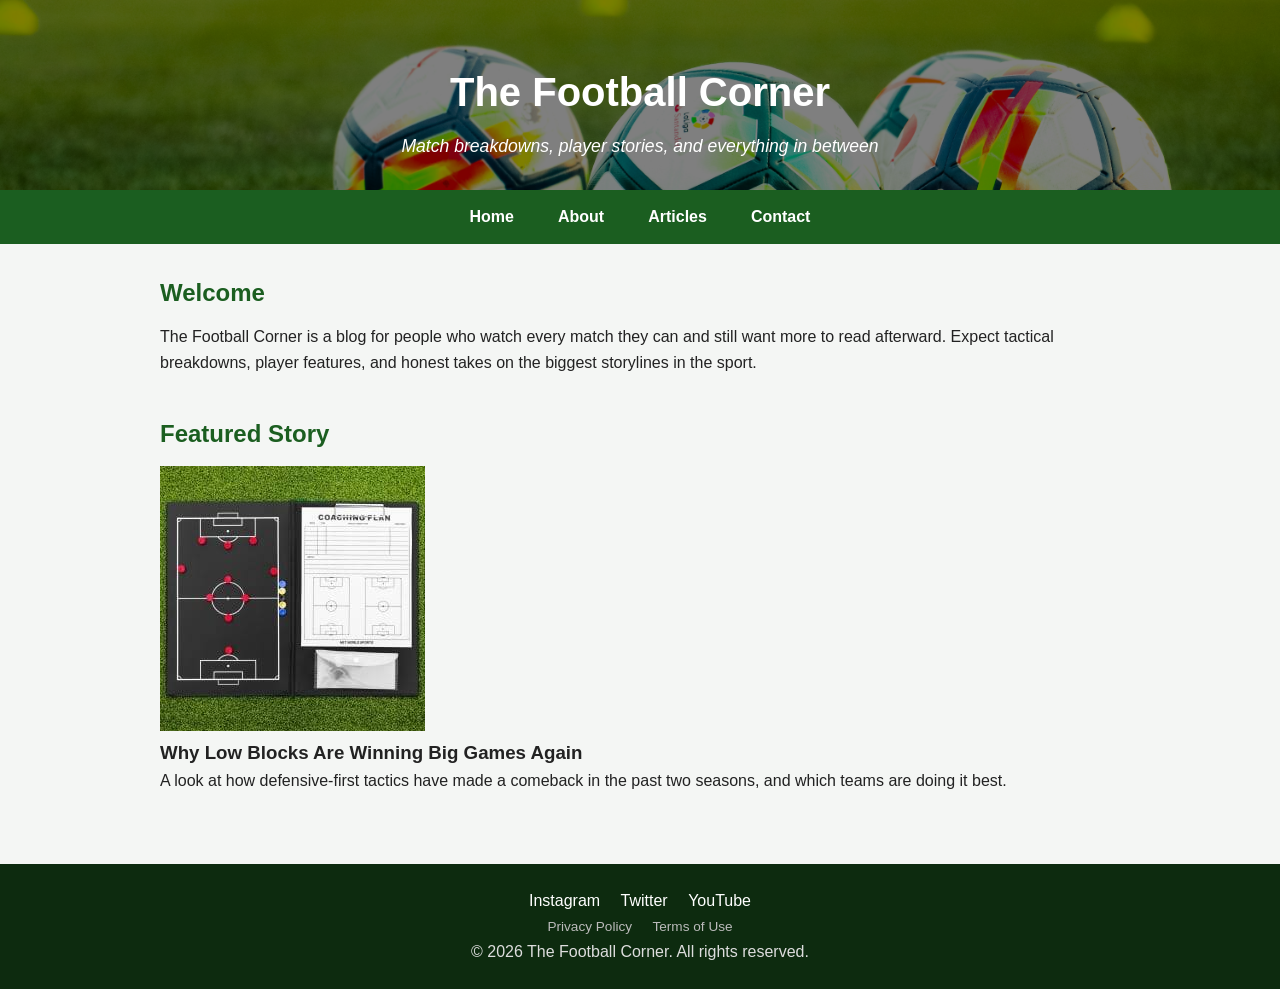
<file: index.html>
<!DOCTYPE html>
<html lang="en">
<head>
    <meta charset="UTF-8">
    <meta name="viewport" content="width=device-width, initial-scale=1.0">
    <title>The Football Corner</title>
    <link rel="stylesheet" href="styles.css">
</head>
<body>
    <header>
        <h1>The Football Corner</h1>
        <p>Match breakdowns, player stories, and everything in between</p>
    </header>

    <nav>
        <ul>
            <li><a href="index.html">Home</a></li>
            <li><a href="about.html">About</a></li>
            <li><a href="articles.html">Articles</a></li>
            <li><a href="contact.html">Contact</a></li>
        </ul>
    </nav>

    <main>
        <section>
            <h2>Welcome</h2>
            <p>The Football Corner is a blog for people who watch every
            match they can and still want more to read afterward. Expect
            tactical breakdowns, player features, and honest takes on the
            biggest storylines in the sport.</p>
        </section>

        <section>
            <h2>Featured Story</h2>
            <article>
                <img src="images/tactics.jpg" alt="Coach diagramming football tactics on a tactics board">
                <div class="article-body">
                    <h3>Why Low Blocks Are Winning Big Games Again</h3>
                    <p>A look at how defensive-first tactics have made a
                    comeback in the past two seasons, and which teams are
                    doing it best.</p>
                </div>
            </article>
        </section>
    </main>

    <footer>
        <div class="social-links">
            <a href="#">Instagram</a>
            <a href="#">Twitter</a>
            <a href="#">YouTube</a>
        </div>
        <div class="legal-links">
            <a href="#">Privacy Policy</a>
            <a href="#">Terms of Use</a>
        </div>
        <p>&copy; 2026 The Football Corner. All rights reserved.</p>
    </footer>
</body>
</html>
</file>
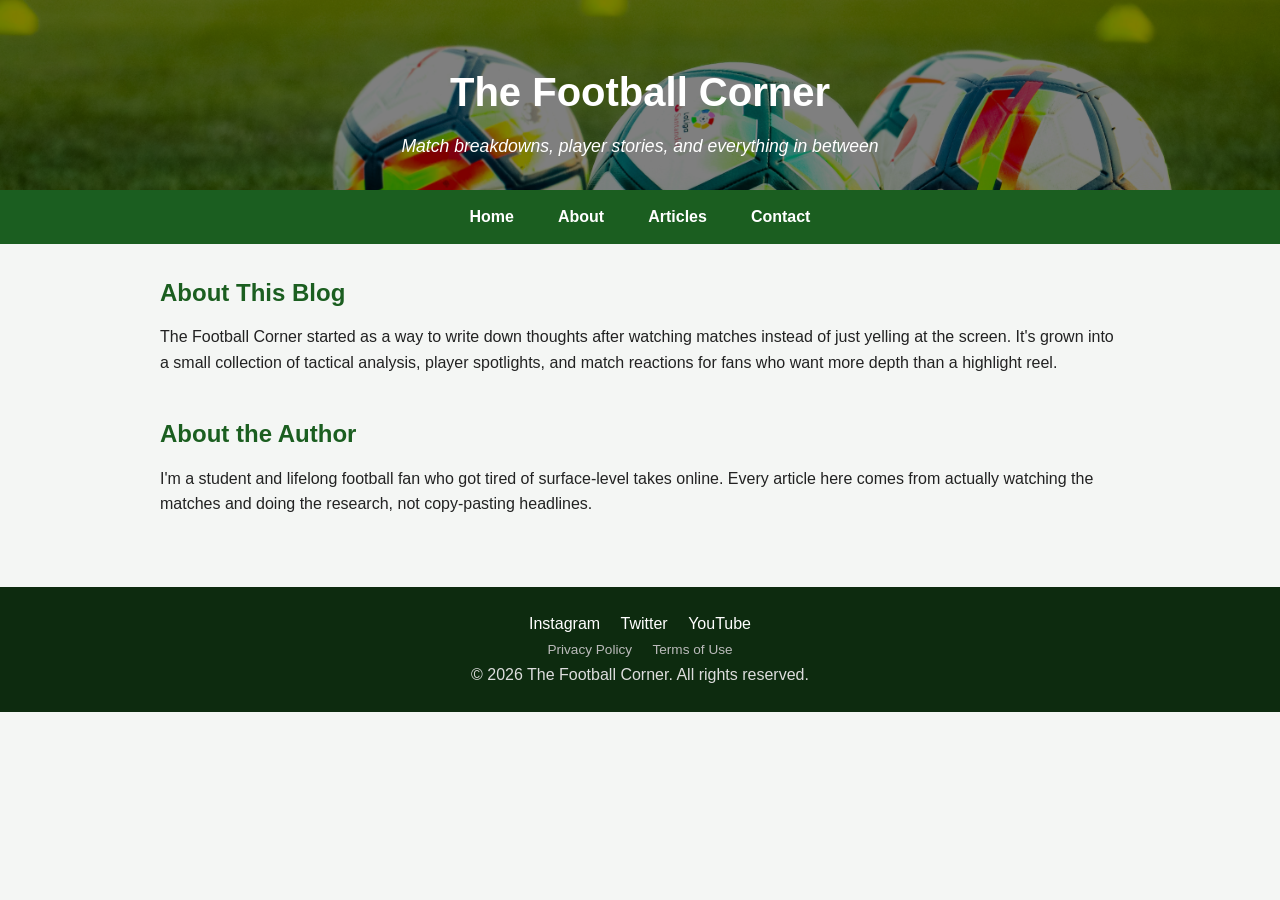
<file: about.html>
<!DOCTYPE html>
<html lang="en">
<head>
    <meta charset="UTF-8">
    <meta name="viewport" content="width=device-width, initial-scale=1.0">
    <title>About - The Football Corner</title>
    <link rel="stylesheet" href="styles.css">
</head>
<body>
    <header>
        <h1>The Football Corner</h1>
        <p>Match breakdowns, player stories, and everything in between</p>
    </header>

    <nav>
        <ul>
            <li><a href="index.html">Home</a></li>
            <li><a href="about.html">About</a></li>
            <li><a href="articles.html">Articles</a></li>
            <li><a href="contact.html">Contact</a></li>
        </ul>
    </nav>

    <main>
        <section>
            <h2>About This Blog</h2>
            <p>The Football Corner started as a way to write down thoughts
            after watching matches instead of just yelling at the screen.
            It's grown into a small collection of tactical analysis, player
            spotlights, and match reactions for fans who want more depth
            than a highlight reel.</p>
        </section>

        <section>
            <h2>About the Author</h2>
            <p>I'm a student and lifelong football fan who got tired of
            surface-level takes online. Every article here comes from
            actually watching the matches and doing the research, not
            copy-pasting headlines.</p>
        </section>
    </main>

    <footer>
        <div class="social-links">
            <a href="#">Instagram</a>
            <a href="#">Twitter</a>
            <a href="#">YouTube</a>
        </div>
        <div class="legal-links">
            <a href="#">Privacy Policy</a>
            <a href="#">Terms of Use</a>
        </div>
        <p>&copy; 2026 The Football Corner. All rights reserved.</p>
    </footer>
</body>
</html>
</file>
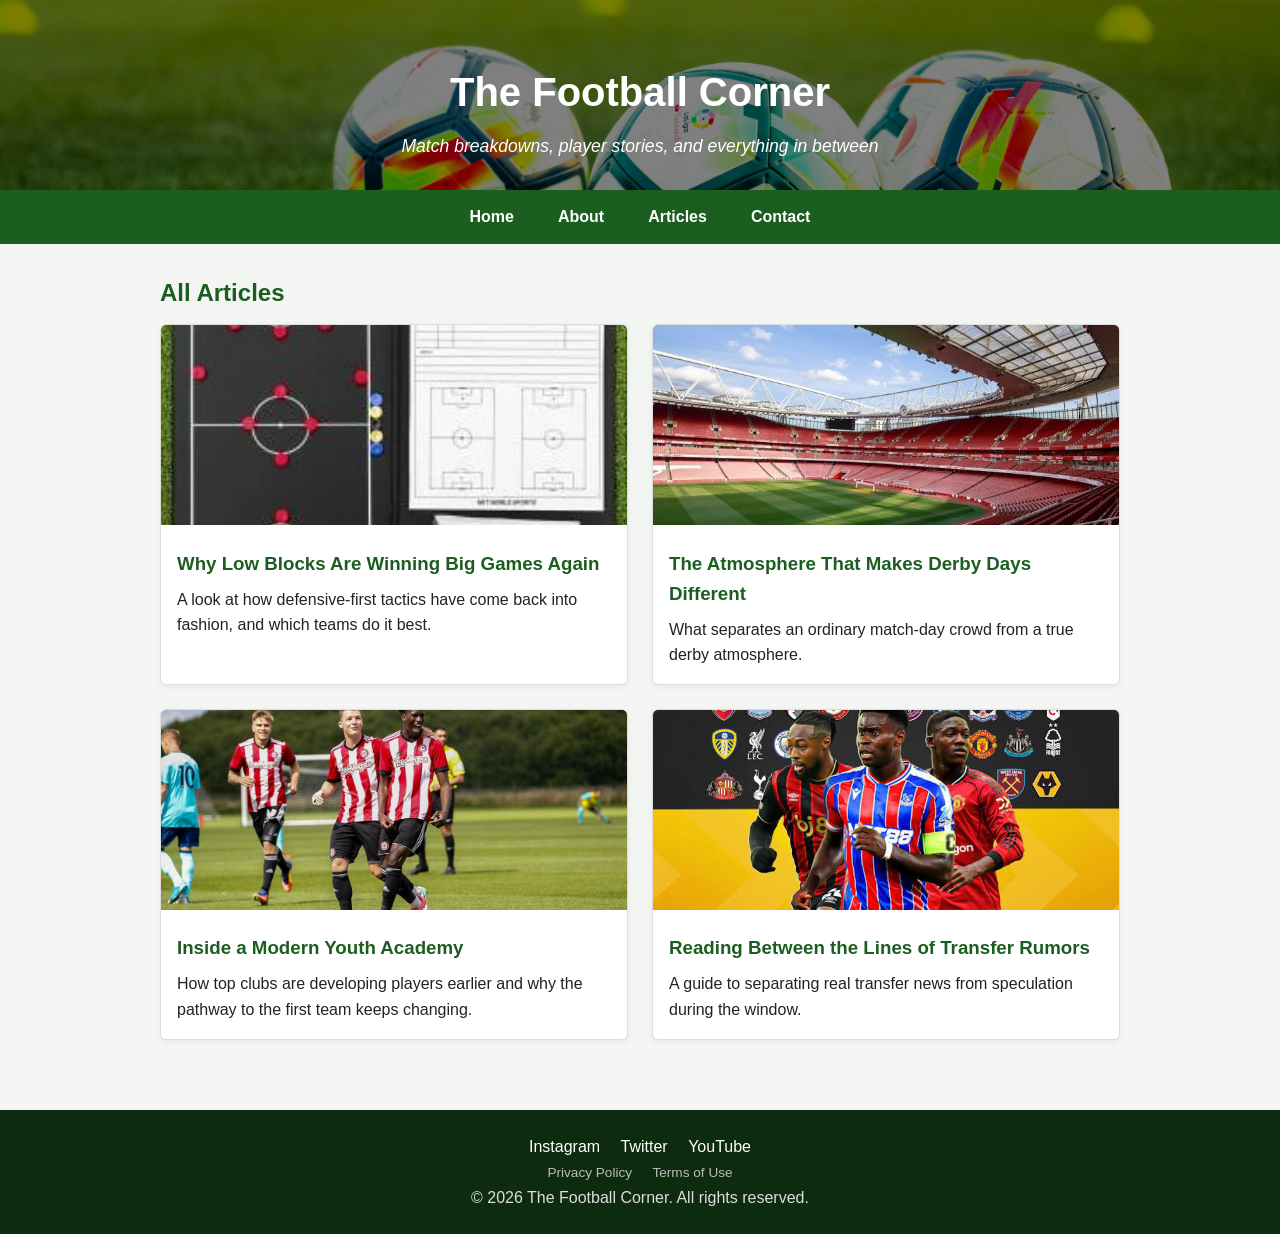
<file: articles.html>
<!DOCTYPE html>
<html lang="en">
<head>
    <meta charset="UTF-8">
    <meta name="viewport" content="width=device-width, initial-scale=1.0">
    <title>Articles - The Football Corner</title>
    <link rel="stylesheet" href="styles.css">
</head>
<body>
    <header>
        <h1>The Football Corner</h1>
        <p>Match breakdowns, player stories, and everything in between</p>
    </header>

    <nav>
        <ul>
            <li><a href="index.html">Home</a></li>
            <li><a href="about.html">About</a></li>
            <li><a href="articles.html">Articles</a></li>
            <li><a href="contact.html">Contact</a></li>
        </ul>
    </nav>

    <main>
        <section>
            <h2>All Articles</h2>
            <div class="articles-grid">
                <article>
                    <img src="images/tactics.jpg" alt="Coach diagramming football tactics on a tactics board">
                    <div class="article-body">
                        <h3>Why Low Blocks Are Winning Big Games Again</h3>
                        <p>A look at how defensive-first tactics have come
                        back into fashion, and which teams do it best.</p>
                    </div>
                </article>

                <article>
                    <img src="images/stadium.jpg" alt="Packed football stadium under floodlights during a night match">
                    <div class="article-body">
                        <h3>The Atmosphere That Makes Derby Days Different</h3>
                        <p>What separates an ordinary match-day crowd from
                        a true derby atmosphere.</p>
                    </div>
                </article>

                <article>
                    <img src="images/youth-academy.jpg" alt="Young football players training on a youth academy pitch">
                    <div class="article-body">
                        <h3>Inside a Modern Youth Academy</h3>
                        <p>How top clubs are developing players earlier and
                        why the pathway to the first team keeps changing.</p>
                    </div>
                </article>

                <article>
                    <img src="images/transfer-window.jpg" alt="Football boots and a ball on a training pitch">
                    <div class="article-body">
                        <h3>Reading Between the Lines of Transfer Rumors</h3>
                        <p>A guide to separating real transfer news from
                        speculation during the window.</p>
                    </div>
                </article>
            </div>
        </section>
    </main>

    <footer>
        <div class="social-links">
            <a href="#">Instagram</a>
            <a href="#">Twitter</a>
            <a href="#">YouTube</a>
        </div>
        <div class="legal-links">
            <a href="#">Privacy Policy</a>
            <a href="#">Terms of Use</a>
        </div>
        <p>&copy; 2026 The Football Corner. All rights reserved.</p>
    </footer>
</body>
</html>
</file>
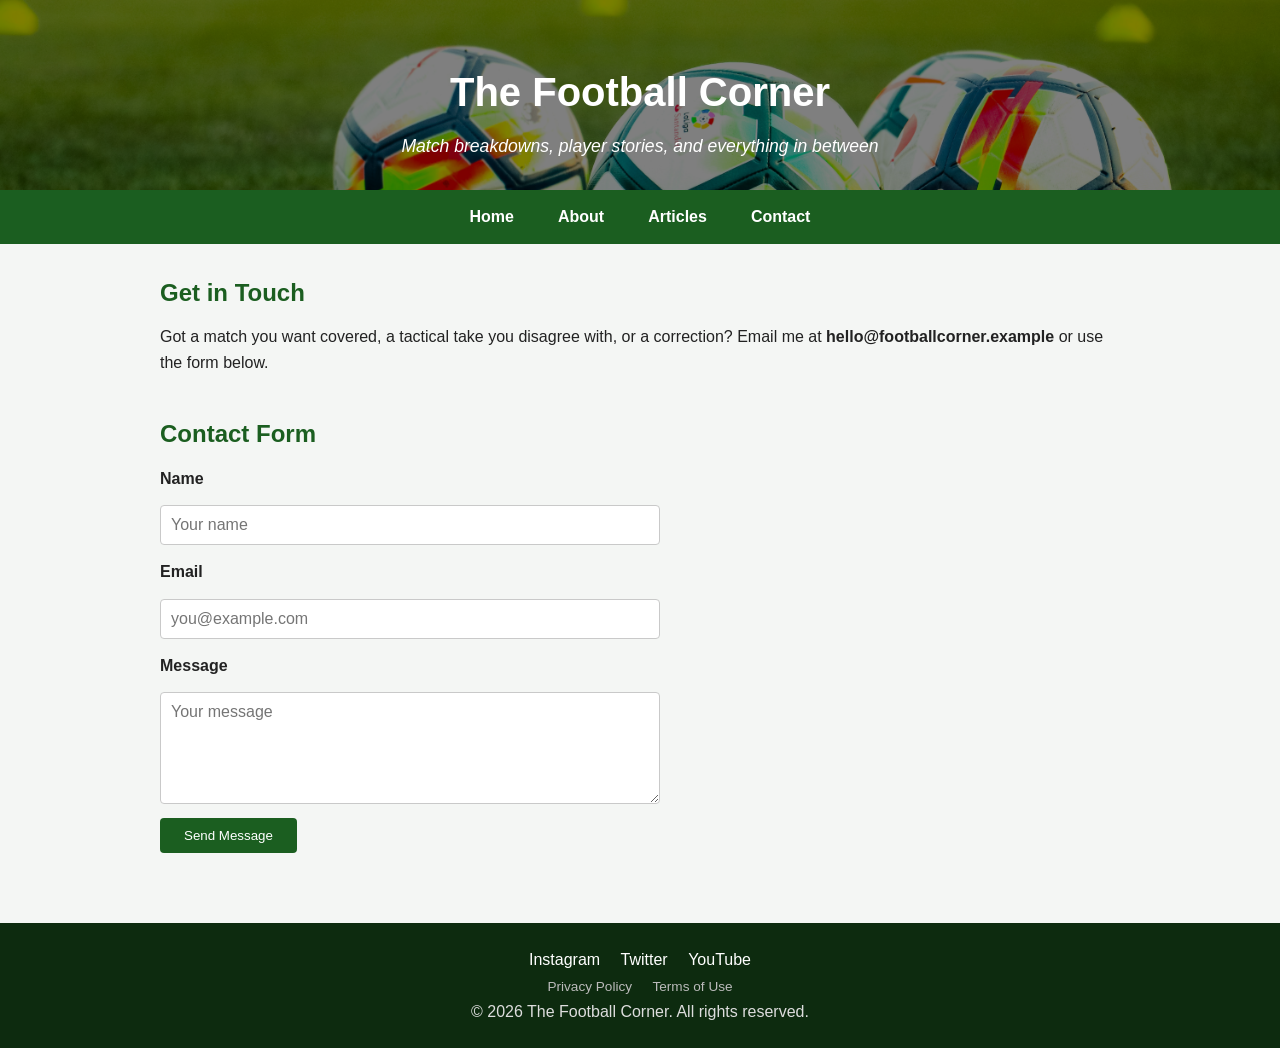
<file: contact.html>
<!DOCTYPE html>
<html lang="en">
<head>
    <meta charset="UTF-8">
    <meta name="viewport" content="width=device-width, initial-scale=1.0">
    <title>Contact - The Football Corner</title>
    <link rel="stylesheet" href="styles.css">
</head>
<body>
    <header>
        <h1>The Football Corner</h1>
        <p>Match breakdowns, player stories, and everything in between</p>
    </header>

    <nav>
        <ul>
            <li><a href="index.html">Home</a></li>
            <li><a href="about.html">About</a></li>
            <li><a href="articles.html">Articles</a></li>
            <li><a href="contact.html">Contact</a></li>
        </ul>
    </nav>

    <main>
        <section>
            <h2>Get in Touch</h2>
            <p>Got a match you want covered, a tactical take you disagree
            with, or a correction? Email me at
            <strong>hello@footballcorner.example</strong> or use the form
            below.</p>
        </section>

        <section>
            <h2>Contact Form</h2>
            <form>
                <label for="name">Name</label>
                <input type="text" id="name" name="name" placeholder="Your name">

                <label for="email">Email</label>
                <input type="email" id="email" name="email" placeholder="you@example.com">

                <label for="message">Message</label>
                <textarea id="message" name="message" rows="5" placeholder="Your message"></textarea>

                <button type="submit">Send Message</button>
            </form>
        </section>
    </main>

    <footer>
        <div class="social-links">
            <a href="#">Instagram</a>
            <a href="#">Twitter</a>
            <a href="#">YouTube</a>
        </div>
        <div class="legal-links">
            <a href="#">Privacy Policy</a>
            <a href="#">Terms of Use</a>
        </div>
        <p>&copy; 2026 The Football Corner. All rights reserved.</p>
    </footer>
</body>
</html>
</file>
<file: styles.css>
* {
    box-sizing: border-box;
    margin: 0;
    padding: 0;
}

body {
    font-family: 'Segoe UI', Arial, sans-serif;
    color: #222;
    line-height: 1.6;
    background-color: #f4f6f4;
}

/* ---- Header ---- */
header {
    background: linear-gradient(rgba(0,0,0,0.5), rgba(0,0,0,0.5)),
                url("images/header-bg.jpg") center/cover no-repeat;
    color: #fff;
    text-align: center;
    padding: 60px 20px 30px;
}

header h1 {
    font-size: 2.5rem;
    margin-bottom: 8px;
}

header p {
    font-size: 1.1rem;
    font-style: italic;
}

/* ---- Navigation ---- */
nav {
    background-color: #1b5e20;
}

nav ul {
    list-style: none;
    display: flex;
    justify-content: center;
}

nav ul li a {
    display: block;
    padding: 14px 22px;
    color: #fff;
    text-decoration: none;
    font-weight: 600;
    transition: background-color 0.2s ease;
}

nav ul li a:hover {
    background-color: #2e7d32;
}

/* ---- Main content ---- */
main {
    max-width: 1000px;
    margin: 0 auto;
    padding: 30px 20px;
}

section {
    margin-bottom: 40px;
}

h2 {
    color: #1b5e20;
    margin-bottom: 12px;
}

/* ---- Two-column article layout (Flexbox) ---- */
.articles-grid {
    display: flex;
    flex-wrap: wrap;
    gap: 24px;
}

.articles-grid article {
    flex: 1 1 calc(50% - 12px);
    background-color: #fff;
    border: 1px solid #ddd;
    border-radius: 6px;
    overflow: hidden;
    box-shadow: 0 2px 6px rgba(0,0,0,0.06);
}

.articles-grid article img {
    width: 100%;
    max-width: 100%;
    height: 200px;
    object-fit: cover;
}

.articles-grid article .article-body {
    padding: 16px;
}

.articles-grid article h3 {
    margin-bottom: 8px;
    color: #1b5e20;
}

/* ---- Contact form ---- */
form {
    max-width: 500px;
    display: flex;
    flex-direction: column;
    gap: 14px;
}

form label {
    font-weight: 600;
}

form input,
form textarea {
    padding: 10px;
    border: 1px solid #c9c9c9;
    border-radius: 4px;
    font-family: inherit;
    font-size: 1rem;
}

form button {
    align-self: flex-start;
    padding: 10px 24px;
    background-color: #1b5e20;
    color: #fff;
    border: none;
    border-radius: 4px;
    cursor: pointer;
    transition: background-color 0.2s ease;
}

form button:hover {
    background-color: #2e7d32;
}

/* ---- Footer ---- */
footer {
    background-color: #0d2b0f;
    color: #ddd;
    text-align: center;
    padding: 24px 20px;
}

footer .social-links a {
    color: #fff;
    margin: 0 8px;
    text-decoration: none;
}

footer .social-links a:hover {
    text-decoration: underline;
}

footer .legal-links a {
    color: #bbb;
    margin: 0 8px;
    font-size: 0.85rem;
    text-decoration: none;
}

/* ---- Responsive: stack columns on small screens ---- */
@media (max-width: 768px) {
    .articles-grid article {
        flex: 1 1 100%;
    }

    header h1 {
        font-size: 1.8rem;
    }

    nav ul {
        flex-direction: column;
        text-align: center;
    }
}
</file>
